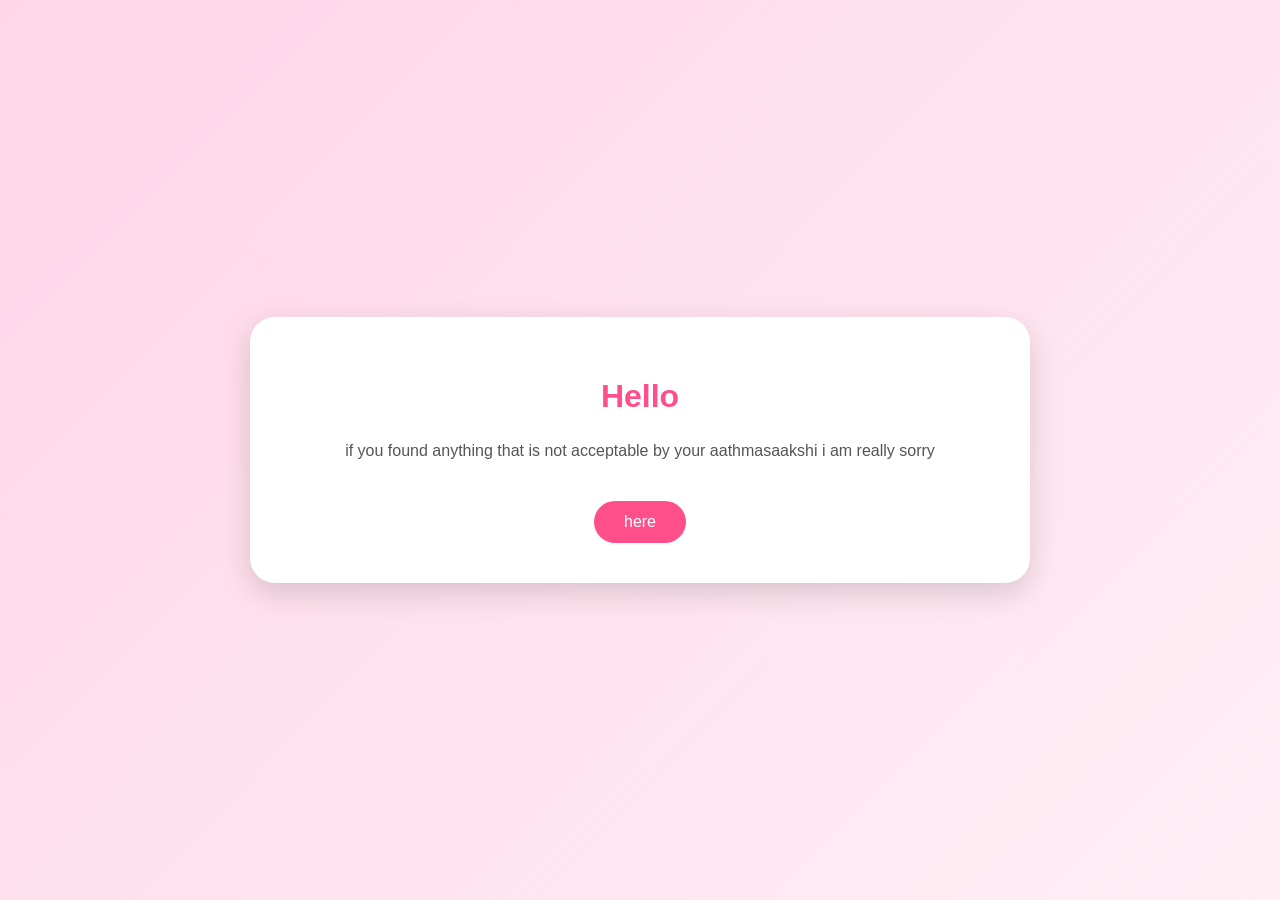
<file: index.html>
<!DOCTYPE html>
<html>
<head>
    <meta charset="UTF-8">
<title>For Someone Special ❤️</title>
<link rel="stylesheet" href="style.css">
</head>
<body>



<div class="card">
<h1>Hello </h1>

<p>
if you found anything that is not acceptable by your aathmasaakshi i am really sorry
</p>

<a href="confession.html" class="btn">
here
</a>
</div>

</body>
</html>
</file>
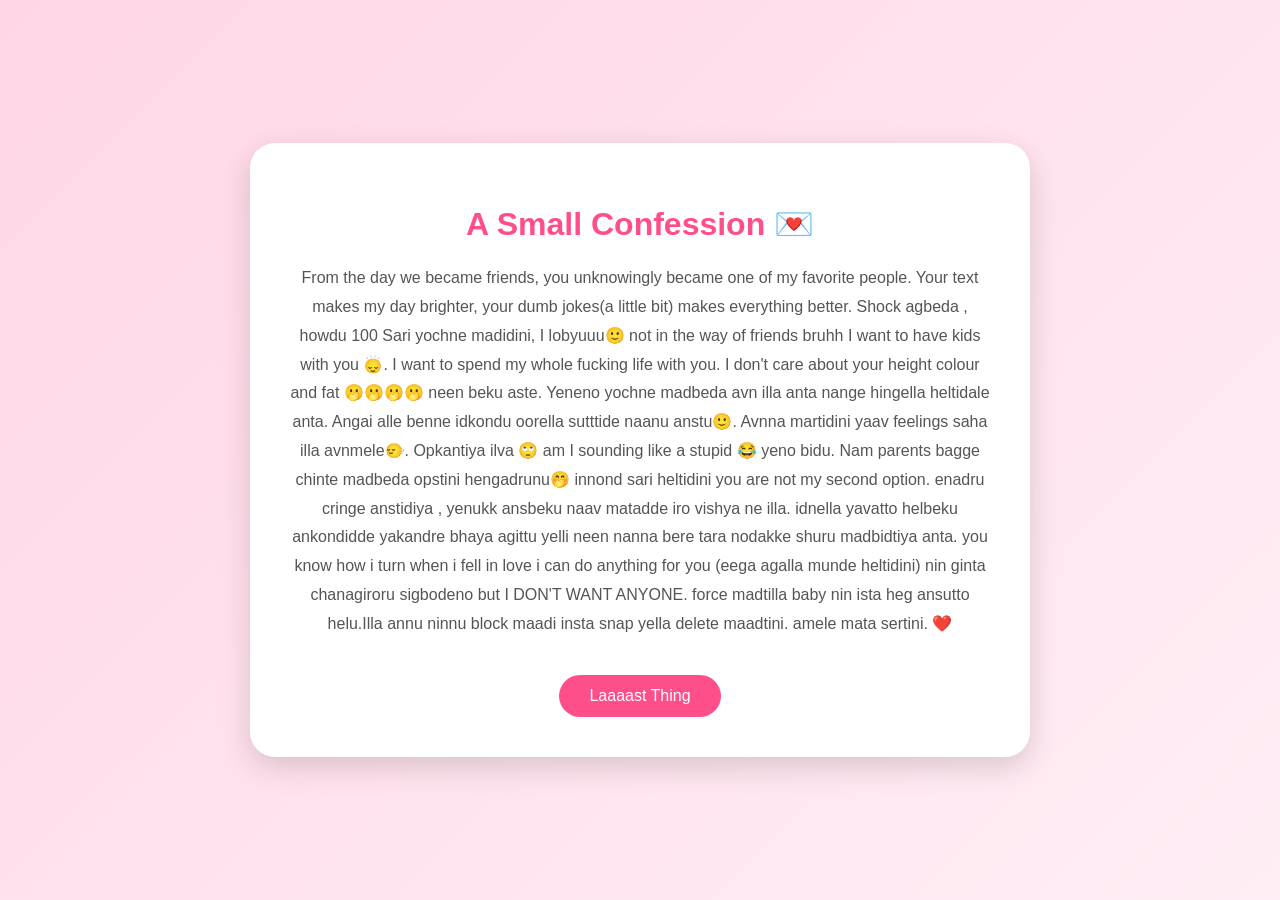
<file: confession.html>
<!DOCTYPE html>
<html>
<head>
    <meta charset="UTF-8">
<title>My Confession ❤️</title>
<link rel="stylesheet" href="style.css">
</head>
<body>

<div class="card">

<h1>A Small Confession 💌</h1>

<p>
From the day we became friends,
you unknowingly became one of my favorite people.

Your text makes my day brighter,
your dumb jokes(a little bit) makes everything better.

Shock agbeda , howdu 100 Sari yochne madidini,
I lobyuuu🙂 not in the way of friends bruhh 
I want to have kids with you 🙂‍↕️.
I want to spend my whole fucking life with you. 
I don't care about your height colour and fat 🫢🫢🫢🫢 neen beku aste. 
Yeneno yochne madbeda avn illa anta nange hingella heltidale anta. 
Angai alle benne idkondu oorella sutttide naanu anstu🙂. 
Avnna martidini yaav feelings saha illa avnmele🙂‍↔️.
Opkantiya ilva 🙄 am I sounding like a stupid 😂 yeno bidu.
Nam parents bagge chinte madbeda opstini hengadrunu🤭 innond sari heltidini you are not my second option.
enadru cringe anstidiya , yenukk ansbeku naav matadde iro vishya ne illa.
idnella yavatto helbeku ankondidde yakandre bhaya agittu yelli neen nanna bere tara nodakke shuru madbidtiya anta.
you know how i turn when i fell in love i can do anything for you (eega agalla munde heltidini)
nin ginta chanagiroru sigbodeno but I DON'T WANT ANYONE. force madtilla baby
nin ista heg ansutto helu.Illa annu ninnu block maadi insta snap yella delete maadtini.
amele mata sertini.


❤️
</p>

<a href="proposal.html" class="btn">
Laaaast Thing
</a>

</div>

</body>
</html>
</file>
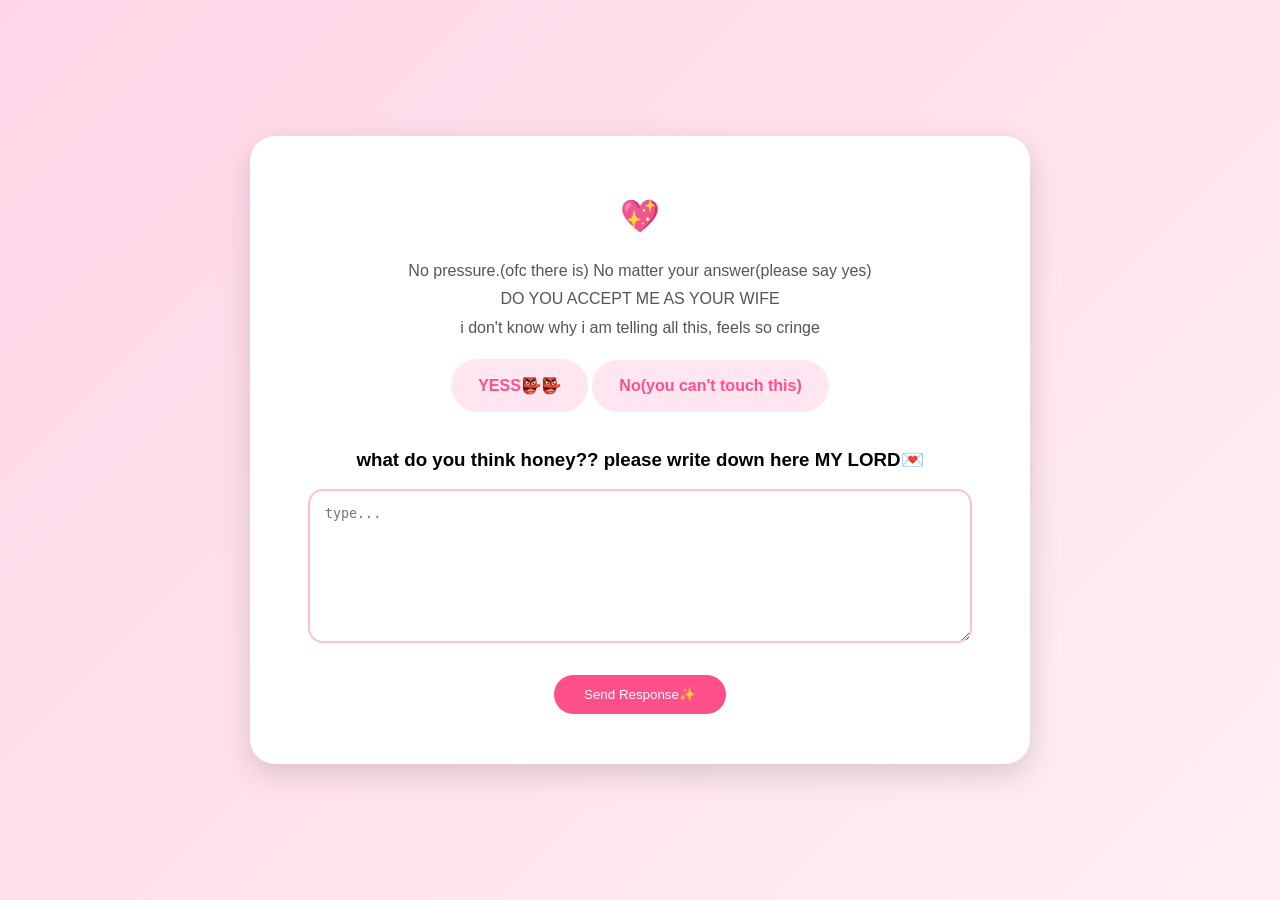
<file: proposal.html>
<!DOCTYPE html>
<html>
<head>
    <meta charset="UTF-8">
<title>Will You Be Mine?</title>
<link rel="stylesheet" href="style.css">
</head>
<body>

<div class="card">

<h1>💖</h1>

<p>
No pressure.(ofc there is)

No matter your answer(please say yes)<br>

DO YOU ACCEPT ME AS YOUR WIFE<br>i don't know why i am telling all this, feels so cringe

</p>

<form action="save.php" method="post">

<input type="hidden" id="answer" name="answer">

<label class="choice">
        <input type="radio" name="answer" value="YES" required>
        <span>YESS👺👺</span>
    </label>

    <label class="choice">
        <input type="radio" name="answer" value="NO">
        <span> No(you can't touch this)</span>
</label>

<br><br>

<h3>what do you think honey?? please write down here MY LORD💌</h3>

<textarea
name="message"
placeholder="type...">
</textarea>

<br><br>

<button type="submit">
Send Response✨
</button>

</form>

</div>

</body>
</html>
</file>
<file: style.css>
body{
    margin:0;
    font-family:'Poppins',sans-serif;
    background:linear-gradient(135deg,#ffd6e7,#ffeef5);
    min-height:100vh;
    display:flex;
    justify-content:center;
    align-items:center;
}

.card{
    background:white;
    padding:40px;
    width:80%;
    max-width:700px;
    text-align:center;
    border-radius:25px;
    box-shadow:0 10px 30px rgba(0,0,0,0.15);
    animation:fade 1s ease;
}

h1{
    color:#ff4f8b;
}

p{
    color:#555;
    line-height:1.8;
}

.btn{
    display:inline-block;
    margin-top:20px;
    padding:12px 30px;
    background:#ff4f8b;
    color:white;
    text-decoration:none;
    border-radius:30px;
    transition:.3s;
}

.btn:hover{
    transform:scale(1.1);
}

textarea{
    width:90%;
    height:120px;
    border-radius:15px;
    padding:15px;
    border:2px solid pink;
}

button{
    padding:12px 30px;
    margin:10px;
    border:none;
    border-radius:30px;
    background:#ff4f8b;
    color:white;
    cursor:pointer;
}

.hearts{
    position:fixed;
    width:100%;
    height:100%;
    overflow:hidden;
    z-index:-1;
}

.hearts span{
    position:absolute;
    color:pink;
    font-size:25px;
    animation:float 8s linear infinite;
}

@keyframes float{
    from{
        transform:translateY(100vh);
    }
    to{
        transform:translateY(-100px);
    }
}

@keyframes fade{
    from{
        opacity:0;
        transform:translateY(20px);
    }
    to{
        opacity:1;
        transform:translateY(0);
    }
    
}



.choice-container{
    display:flex;
    justify-content:center;
    gap:20px;
    flex-wrap:wrap;
}

.choice input{
    display:none;
}

.choice span{
    display:inline-block;
    padding:15px 25px;
    border-radius:30px;
    background:#ffe6f0;
    color:#ff4f8b;
    font-weight:bold;
    cursor:pointer;
    transition:0.3s;
    border:2px solid transparent;
}

.choice span:hover{
    transform:scale(1.08);
}

.choice input:checked + span{
    background:#ff4f8b;
    color:white;
    border:2px solid #ff2e73;
    transform:scale(1.1);
}
</file>
